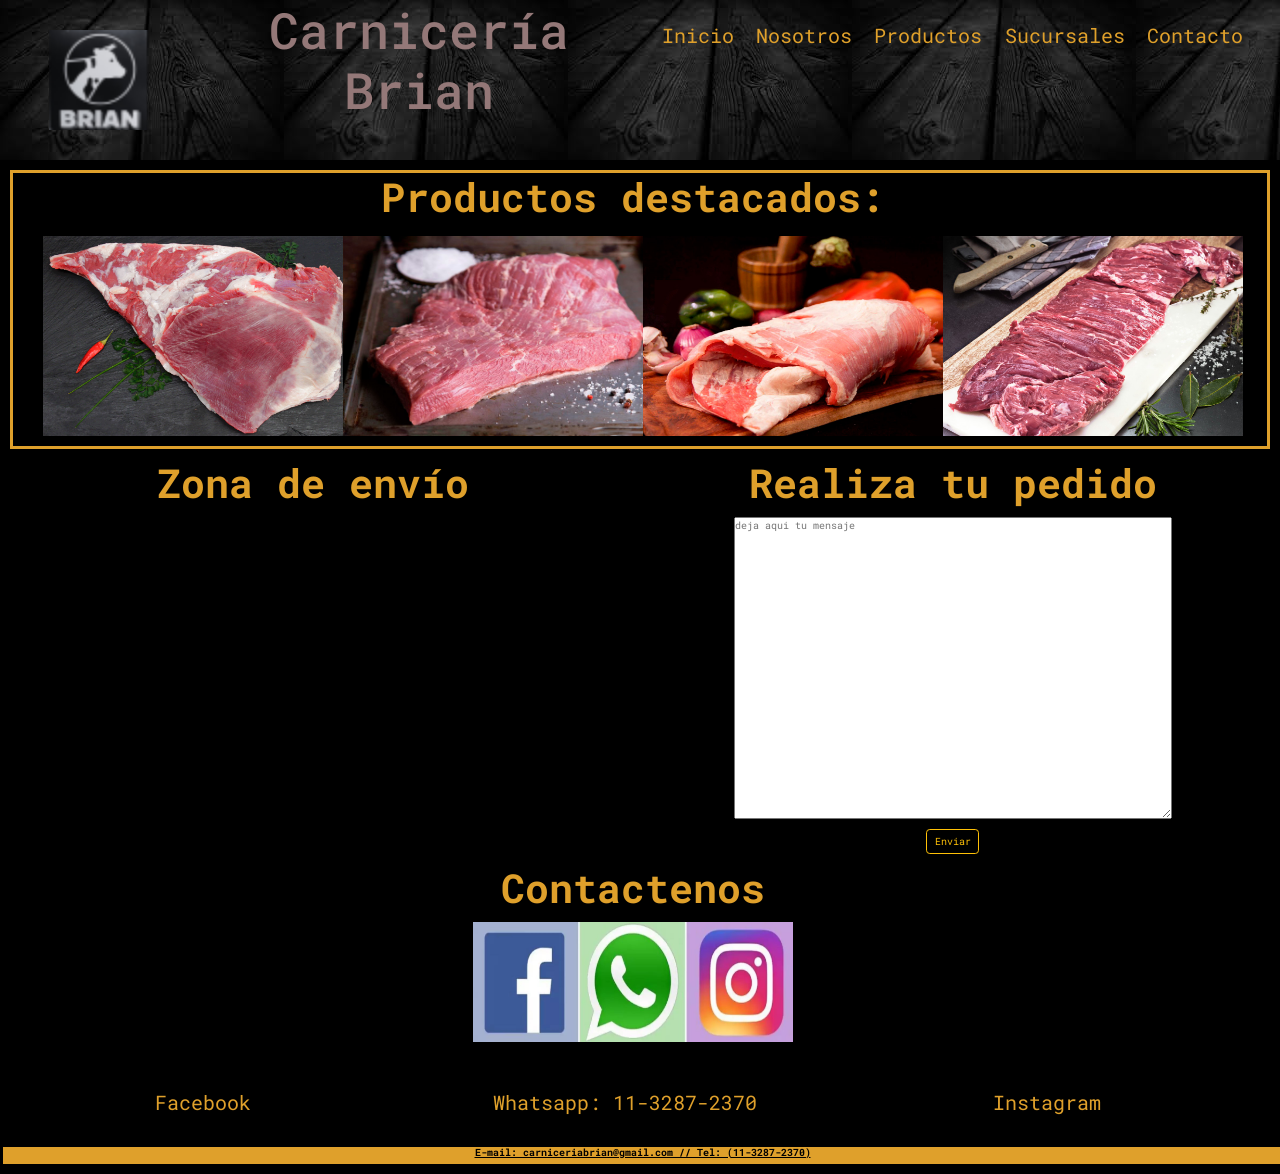
<file: index.html>
<!DOCTYPE html>
<html lang="es">
<head>
    <meta charset="UTF-8">
    <meta http-equiv="X-UA-Compatible" content="IE=edge">
    <meta name="viewport" content="width=device-width, initial-scale=1.0">
    <link rel="shortcut icon" href="multimedia/granja-brian.jpg" type="image/x-icon">
    
    <title>Carniceria Brian</title>
        <meta name="description" content="La mejor carniceria de Floresta, con productos de la mejor calidad, atendida por sus dueños.">
        <meta name="keywords" content="Carniceria , Carne , Floresta , Granja , Pollo , Productos de Calidad">


        <link rel="preconnect" href="https://tes.googleapis.com">
        <link rel="preconnect" href="https://fonts.gstatic.com" crossorigin>
        <link href="https://fonts.googleapis.com/css2?family=Roboto+Mono:ital,wght@0,400;0,500;1,400;1,500&display=swap" rel="stylesheet">
        <link rel="stylesheet" href="css/bootstrap.min.css">
        <link rel="stylesheet" href="css/estilos.css">
        <link rel="stylesheet" href="https://cdnjs.cloudflare.com/ajax/libs/animate.css/4.1.1/animate.min.css"/>

</head>

<body>
    <div class="conteiner-fluid">
        <header>
                <div class="row">
                    <div class="padrelogo col-lg-2 col-md-12 col-sm-12">
                    <img src="multimedia/Diseño sin título (2).png" alt="logo" class="logo1 animate__animated animate__bounceIn">
                </div>
                <div class="titulo col-lg-4 col-md-12 col-sm-12">
                    <h1 > Carnicería Brian </h1>
                </div>
                <div class=" col-lg-6 col-md-12 col-sm-12">
                    <nav>
                        <ul class="menu3">
                            <li><a href="index.html" class="menu3">Inicio</a></li>
                            <li><a href="paginas/nosotros.html" class="menu3">Nosotros</a></li>
                            <li><a href="paginas/productos.html"class="menu3">Productos</a></li>
                            <li><a href="paginas/sucursales.html"class="menu3">Sucursales</a></li>
                            <li><a href="paginas/contacto.html"class="menu3">Contacto</a></li>
                        </ul> 
                    </nav>
                </div>
            </div>
        </header>

        <main>
        
        <div class="cuadro">
            <a href="paginas/productos.html">
                <section>
                        <div class="row">
                            <h4 class="tituloproductos">Productos destacados:</h4>
                            <div class="padredestacados">
                                <img src="multimedia/vacio.jpg" class="productosdestacados ">
                                <img src="multimedia/tapadeasado.jpg" class="productosdestacados ">
                                <img src="multimedia/matambre-de-ternera.jpg" class="productosdestacados ">
                                <img src="multimedia/entrana-fina.jpg" class="productosdestacados ">
                            </div>
                    </div>
                </section>
            </a>
        </div>

        <article class="row"> 
            <div class="col-lg-6 col-md-12 col-sm-12">
                <a href="paginas/contacto.html">
                    <h4>Zona de envío</h4> 
                    <div class="padremapa">
                        <iframe src="https://www.google.com/maps/embed?pb=!1m18!1m12!1m3!1d3283.2948271353657!2d-58.5021652237218!3d-34.62198909865837!2m3!1f0!2f0!3f0!3m2!1i1024!2i768!4f13.1!3m3!1m2!1s0x95bcc9d41a89efbb%3A0x7062be6ad823fac9!2sGranja%20Brian!5e0!3m2!1ses-419!2sar!4v1684198329075!5m2!1ses-419!2sar" width="600" height="450" style="border:0;" allowfullscreen="" loading="lazy" referrerpolicy="no-referrer-when-downgrade" class="google"></iframe>
                    </div>
                    </a>
            </div>

            <div class="col-lg-6 col-md-12 clas-sm-12">
                <h4>Realiza tu pedido</h4>
                    <a href="paginas/contacto.html">   
                        <div class="padremensaje">
                            <textarea name="mensaje" id="mensaje" cols="70" rows="20" placeholder="deja aqui tu mensaje" class=" "></textarea>   
                        </div>
                        
                        <div class="enviar">   
                        <label for="submit" class="boton padremapa">
                                <button type="button" class="btn btn-outline-warning botones">Enviar</button>
                            </label>
                        </div>
                        
                    </a>
            </div>
        </article>

            <div class="row col-12">
                <div> 
                    <h4>Contactenos</h4>
                        <a href="paginas/contacto.html">
                <div class="padreredes">
                        <img src="multimedia/redes.jpg" alt="redes" class="imagenredes col-md-12 col-sm-12">
                    </div>
                    <label for="text">
                <div class="row">
                    <a href="https://wwww.facebook.com/granjabrian" class="link col-md-4 col-sm-12">Facebook</a>
                    <a href="https://www.whatsapp.com/" class="link col-md-4 col-sm-12"> Whatsapp: 11-3287-2370 </a>
                    <a href="https://wwww.instagram.com/granjabrian" class="link col-md-4 col-sm-12">Instagram</a>                  
                    
                </div>
                    </label>
                        </a>
                </div>
            </div>     
        <div class="row col-12">
            <footer class="padrefooter">
                <h6> E-mail: carniceriabrian@gmail.com // Tel: (11-3287-2370)</h6>
            </footer>
        </div>
            <script src="js/bootstrap.min.js"></script>
    </main>
        </div> <!-- este div cierra antes de cerrar body -->
    </body>
</html>
</file>
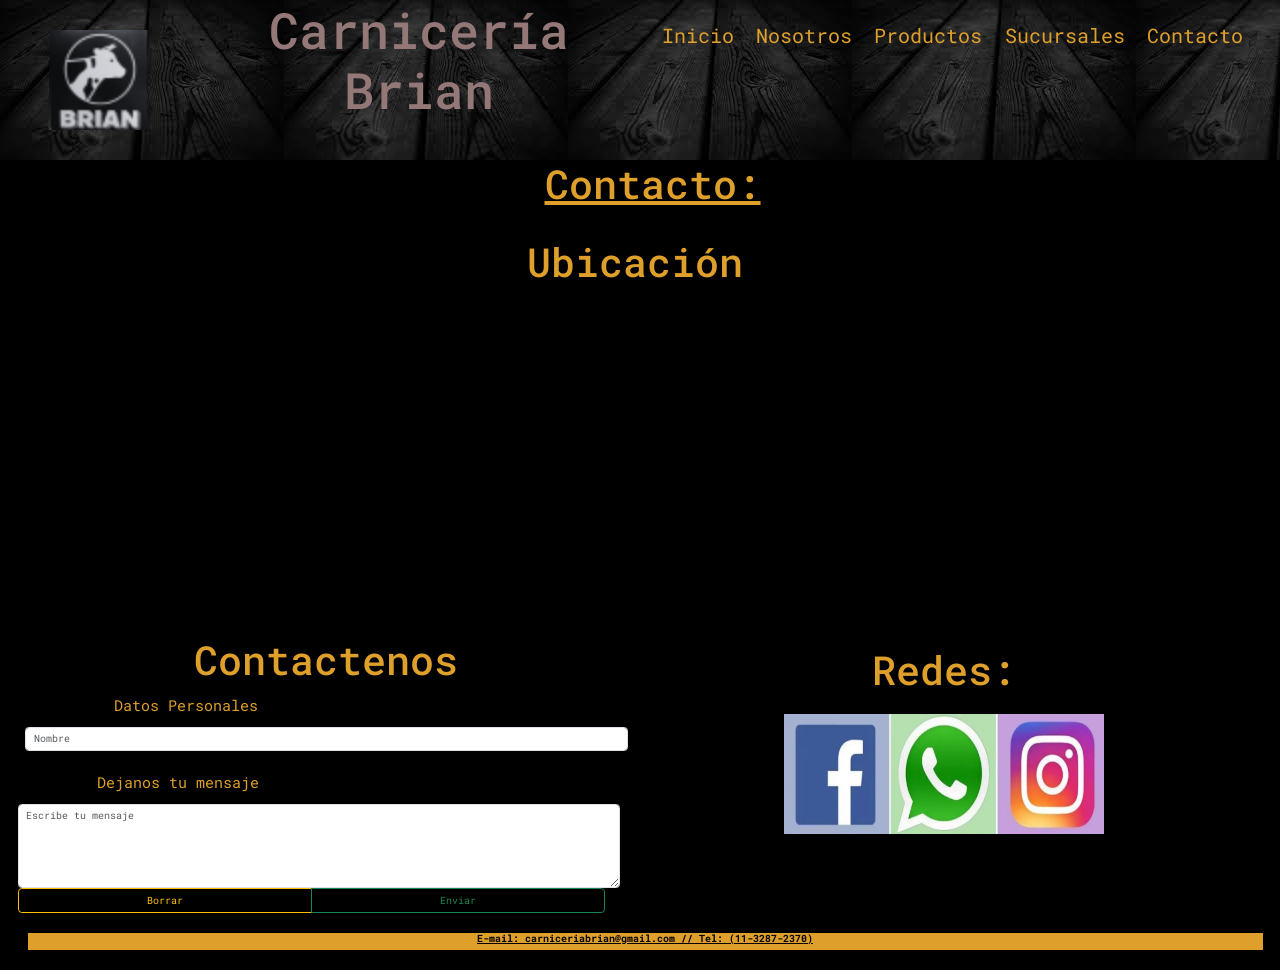
<file: paginas/contacto.html>
<!DOCTYPE html>
<html lang="es">
    <head>
    <meta charset="UTF-8" />
    <meta http-equiv="X-UA-Compatible" content="IE=edge" />
    <meta name="viewport" content="width=device-width, initial-scale=1.0" />
    <link rel="shortcut icon"href="../multimedia/granja-brian.jpg"type="image/x-icon"/>
    
    <title>Contacto - Carniceria Brian</title>
        <meta name="description" content="Comunicate con nosotros por nuestras redes y whatsapp">
        <meta name="keywords" content="Contacto , Comunicate , Whatsapp , Redes">

    <link rel="preconnect" href="https://fonts.googleapis.com" />
    <link rel="preconnect" href="https://fonts.gstatic.com" crossorigin />
    <link href="https://fonts.googleapis.com/css2?family=Roboto+Mono:ital,wght@0,400;0,500;1,400;1,500&display=swap"rel="stylesheet"/>
    <link rel="stylesheet" href="../css/bootstrap.min.css">
    <link rel="stylesheet" href="../css/estilos.css" />
    <link rel="stylesheet" href="https://cdnjs.cloudflare.com/ajax/libs/animate.css/4.1.1/animate.min.css"/>


    </head>
    
    <body>
    <div class="conteiner-fluid">
        <header>
                <div class="row">
                    <div class="padrelogo col-md-2 col-sm-12">
                    <img src="../multimedia/Diseño sin título (2).png" alt="logo" class="logo1 clas-sm-12 animate__animated animate__bounceIn">
                </div>
                
                    <h1 class="titulo col-md-4 col-sm-12"> Carnicería Brian </h1>
                
                    <nav class="col-md-6 col-sm-12">
                        <ul class="menu3 col-sm-12">
                            <li><a href="../index.html" class="menu3">Inicio</a></li>
                            <li><a href="../paginas/nosotros.html" class="menu3">Nosotros</a></li>
                            <li><a href="../paginas/productos.html"class="menu3">Productos</a></li>
                            <li><a href="../paginas/sucursales.html"class="menu3">Sucursales</a></li>
                            <li><a href="contacto.html"class="menu3">Contacto</a></li>
                        </ul> 
                    </nav>
                </div>
        </header> 
    
        <main>
            <div class="row">
                <h2 class="col-12"><u>Contacto:</u></h2>
            <section>
                <div class="row">
                    <h2 class="padredestacados col-12">Ubicación</h2>
            <div class="row padresucursales">
                <iframe src="https://www.google.com/maps/embed?pb=!1m18!1m12!1m3!1d3283.294824769276!2d-58.50012672477052!3d-34.621989158462384!2m3!1f0!2f0!3f0!3m2!1i1024!2i768!4f13.1!3m3!1m2!1s0x95bcc9d41a89efbb%3A0x7062be6ad823fac9!2sGranja%20Brian!5e0!3m2!1ses-419!2sar!4v1683846431950!5m2!1ses-419!2sar"width="600" height="450" style="border: 0" allowfullscreen=""loading="lazy" referrerpolicy="no-referrer-when-downgrade"class="col-lg-6 col-md-12 col-sm-12 google"></iframe>
    
                <div class="row"> 
                    <div class="col-lg-6 col-md-6 col-sm-12">
                    <form>
                        <h2 class="padresucursales">Contactenos</h2>
                        
                        <div class="formularioo">
                        <div class=" mb-3">
                            <label for="exampleFormControlInput1" class="form-label col-sm-12 col-md-6 col-lg-6 padremensaje1">Datos Personales</label>
                            <input type="email" class="form-control" id="exampleFormControlInput1" placeholder="Nombre">
                        </div>
                        <div class="row mb-3">
                            <label for="exampleFormControlTextarea1" class="form-label col-sm-12 col-md-6 col-lg-6 padremensaje1">Dejanos tu mensaje</label>
                                    <textarea class="form-control" id="exampleFormControlTextarea1" placeholder="Escribe tu mensaje" rows="5" cols="3"></textarea>
                                
                            <div class="row btn-group" role="group" aria-label="Basic mixed styles example">
                                <button type="button" class="btn btn-outline-warning col-sm-12 col-md-6 col-lg-6 botones">Borrar</button>
                                <button type="button" class="btn btn-outline-success col-sm-12 col-md-6 col-lg-6 botones">Enviar</button>
                            </div>
                        </div>
                    </div>
                    </form>
                </div>
                
            

                <div class="col-lg-6 col-md-6 col-sm-12 ">
                    
                    <h2>Redes:</h2>
                
                        <section class="imagenredescontacto">
                            <a href="https://wwww.facebook.com/granjabrian" target="_blank">
                                <div class="padreimagenredes">
                            <img src="../multimedia/redes.jpg" alt="redes" class="imagenredescontacto" />
                        </div>
                            </a>
                        
                        </section>
                    
                </div>
            </div>
                    
                <div class="row col-12">
                    <footer class="padrefooter">
                        <h6> E-mail: carniceriabrian@gmail.com // Tel: (11-3287-2370)</h6>
                    </footer>
                
            </div>
                    
                    <script src="../js/bootstrap.min.js"></script>
                
        </main>
    
        </div>
    </body>
</html>
</file>
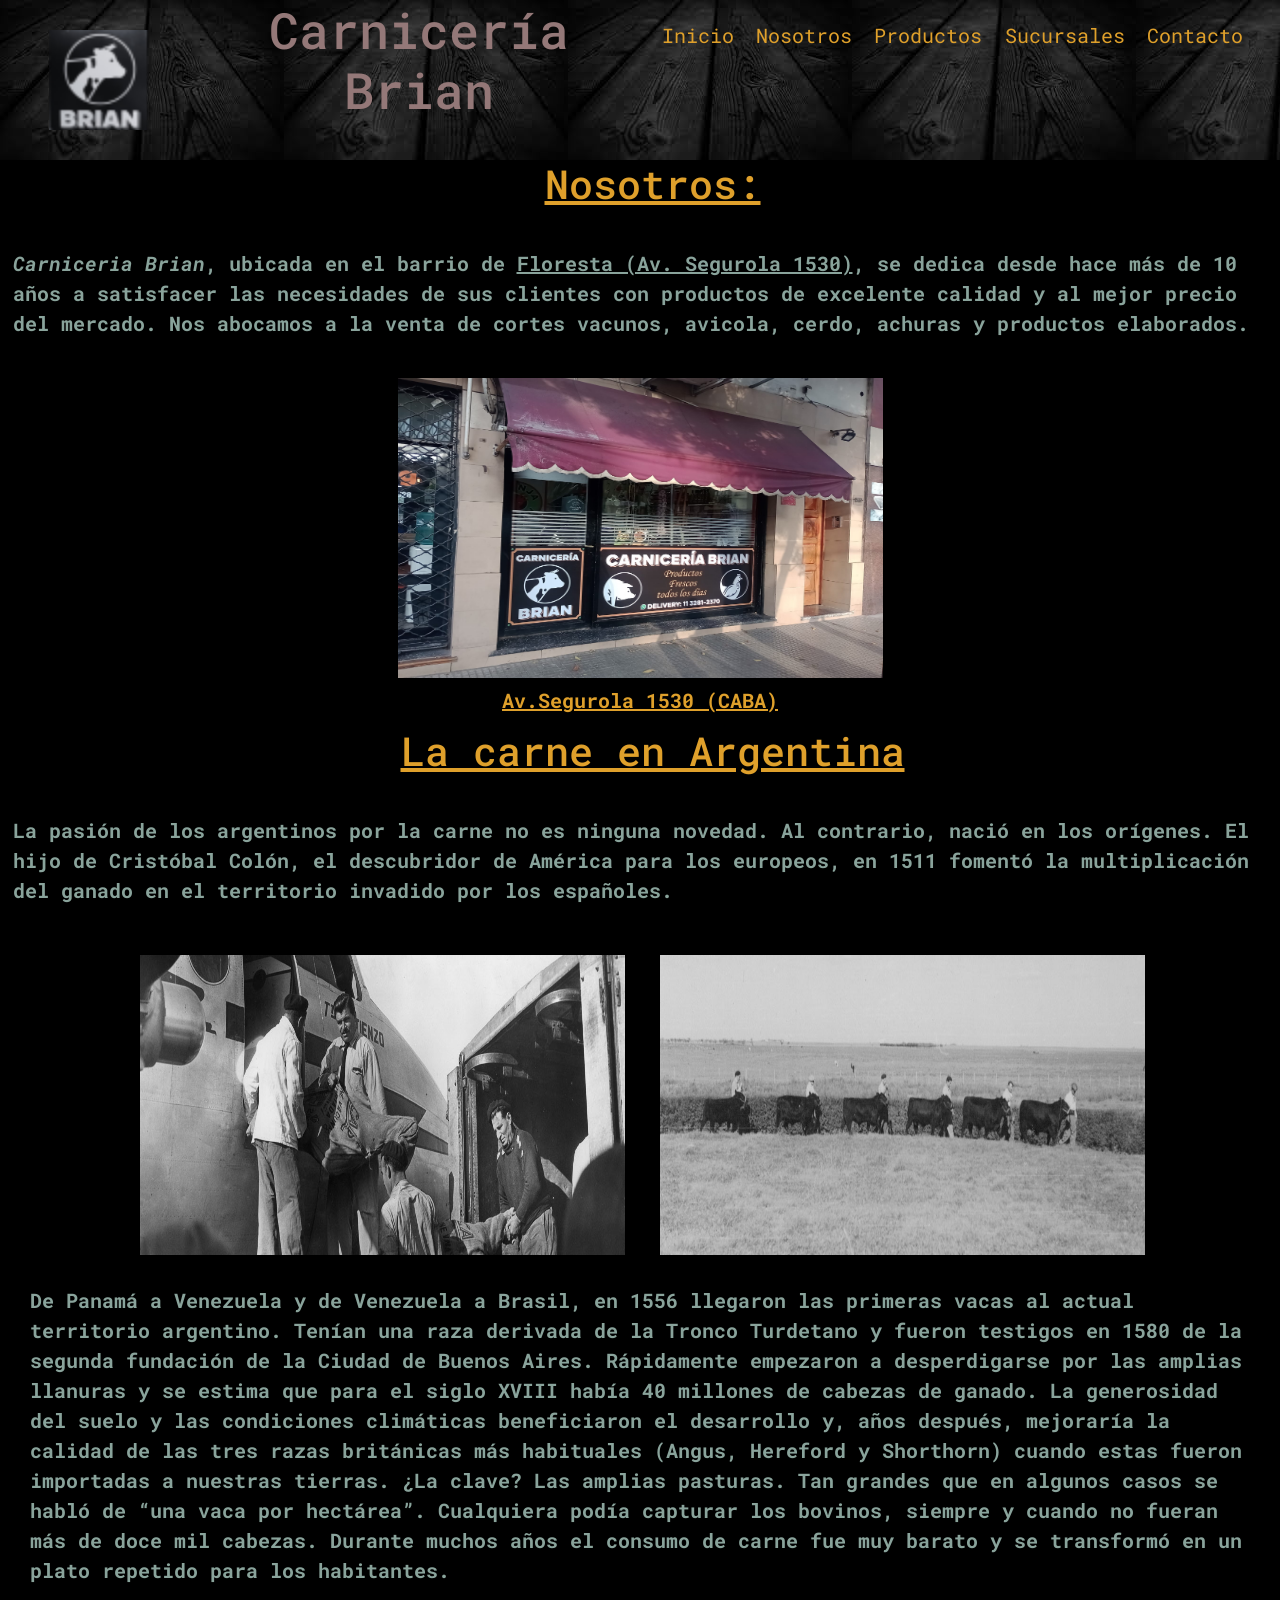
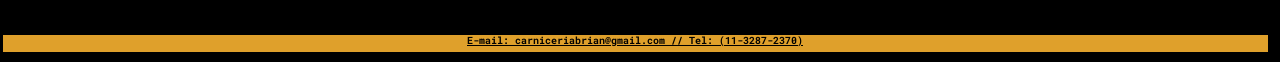
<file: paginas/nosotros.html>
<!DOCTYPE html>
<html lang="es">
<head>
    <meta charset="UTF-8">
    <meta http-equiv="X-UA-Compatible" content="IE=edge">
    <meta name="viewport" content="width=device-width, initial-scale=1.0">
    <link rel="shortcut icon" href="../multimedia/granja-brian.jpg" type="image/x-icon">
    
    <title>Nosotros - Carniceria Brian</title>
        <meta name="description" content="Veni a conocernos, gente honesta y muy trabajadora, comprometida a satisfacer las necesidades de nuestros clientes">
        <meta name="keywords" content="Quienes somos? , Nosotros , Carniceria , Floresta , CABA ">


    <link rel="stylesheet" href="../css/bootstrap.min.css">
    <link rel="stylesheet" href="../css/estilos.css">
    <link rel="preconnect" href="https://fonts.googleapis.com">
    <link rel="preconnect" href="https://fonts.gstatic.com" crossorigin>
    <link href="https://fonts.googleapis.com/css2?family=Roboto+Mono:ital,wght@0,400;0,500;1,400;1,500&display=swap" rel="stylesheet">
    <link rel="stylesheet" href="https://cdnjs.cloudflare.com/ajax/libs/animate.css/4.1.1/animate.min.css"/>



</head>
<body>
    <div class="conteiner-fluid">
        <header>
                <div class="row">
                    <div class="padrelogo col-md-2 col-sm-12">
                    <img src="../multimedia/Diseño sin título (2).png" alt="logo" class="logo1 clas-sm-12 animate__animated animate__bounceIn">
                </div>
                
                    <h1 class="titulo col-md-4 col-sm-12"> Carnicería Brian </h1>
                
                    <nav class="col-md-6 col-sm-12">
                        <ul class="menu3 col-sm-12">
                            <li><a href="../index.html" class="menu3">Inicio</a></li>
                            <li><a href="nosotros.html" class="menu3">Nosotros</a></li>
                            <li><a href="../paginas/productos.html"class="menu3">Productos</a></li>
                            <li><a href="../paginas/sucursales.html"class="menu3">Sucursales</a></li>
                            <li><a href="../paginas/contacto.html"class="menu3">Contacto</a></li>
                        </ul> 
                    </nav>
                </div>
        </header>

        <main>
            <div class="row">
                <h2 class="col-12"><u>Nosotros:</u></h2>
            </div>

                <div class="row">
                    <section class="texto col-12"> <i>Carniceria Brian</i>, ubicada en el barrio de <u>Floresta (Av. Segurola 1530)</u>, se dedica desde hace más de 10 años a satisfacer las necesidades de sus clientes con productos de excelente calidad y al mejor precio del mercado. Nos abocamos a la venta de cortes vacunos, avicola, cerdo, achuras y productos elaborados.</section>
                </div>

                    <div class="row padremapa">
                        <img src="../multimedia/frentebrian.jpg" alt="frentebrian" class="frentebrian col-sm-6 col-md-12">
                        <h5 class="col-sm-6 col-md-12 text">Av.Segurola 1530 (CABA)</h5>
                    </div>

            <div class="row">
                <h2 class="col-md-12 col-sm-12"><u>La carne en Argentina</u></h2>
                    <p class="texto col-md-12 col-sm-12"> La pasión de los argentinos por la carne no es ninguna novedad. Al contrario, nació en los orígenes. El hijo de Cristóbal Colón, el descubridor de América para los europeos, en 1511 fomentó la multiplicación del ganado en el territorio invadido por los españoles.
                
                    <div class="row padremapa">
                        <img src="../multimedia/foto-3.jpg" alt="frentebrian" class="frentebrian col-sm-12 col-md-6 col-lg-6">
                        <img src="../multimedia/foto-4-carne.jpg" alt="frentebrian" class="frentebrian col-sm-12 col-md-6 col-lg-6">
                        <div class="row"></div>
                        <p class="texto col-md-12 col-sm-12">De Panamá a Venezuela y de Venezuela a Brasil, en 1556 llegaron las primeras vacas al actual territorio argentino. Tenían una raza derivada de la Tronco Turdetano y fueron testigos en 1580 de la segunda fundación de la Ciudad de Buenos Aires. Rápidamente empezaron a desperdigarse por las amplias llanuras y se estima que para el siglo XVIII había 40 millones de cabezas de ganado. La generosidad del suelo y las condiciones climáticas beneficiaron el desarrollo y, años después, mejoraría la calidad de las tres razas británicas más habituales (Angus, Hereford y Shorthorn) cuando estas fueron importadas a nuestras tierras. ¿La clave? Las amplias pasturas. Tan grandes que en algunos casos se habló de “una vaca por hectárea”. Cualquiera podía capturar los bovinos, siempre y cuando no fueran más de doce mil cabezas. Durante muchos años el consumo de carne fue muy barato y se transformó en un plato repetido para los habitantes. </p>   
                    </div>
            
            
                    <div class="row col-12">
                        <footer class="padrefooter">
                            <h6> E-mail: carniceriabrian@gmail.com // Tel: (11-3287-2370)</h6>
                        </footer>
                    </div>
                
                    <script src="../js/bootstrap.min.js"></script>
        </main>
    
    </div>

    </body>
</html>
</file>
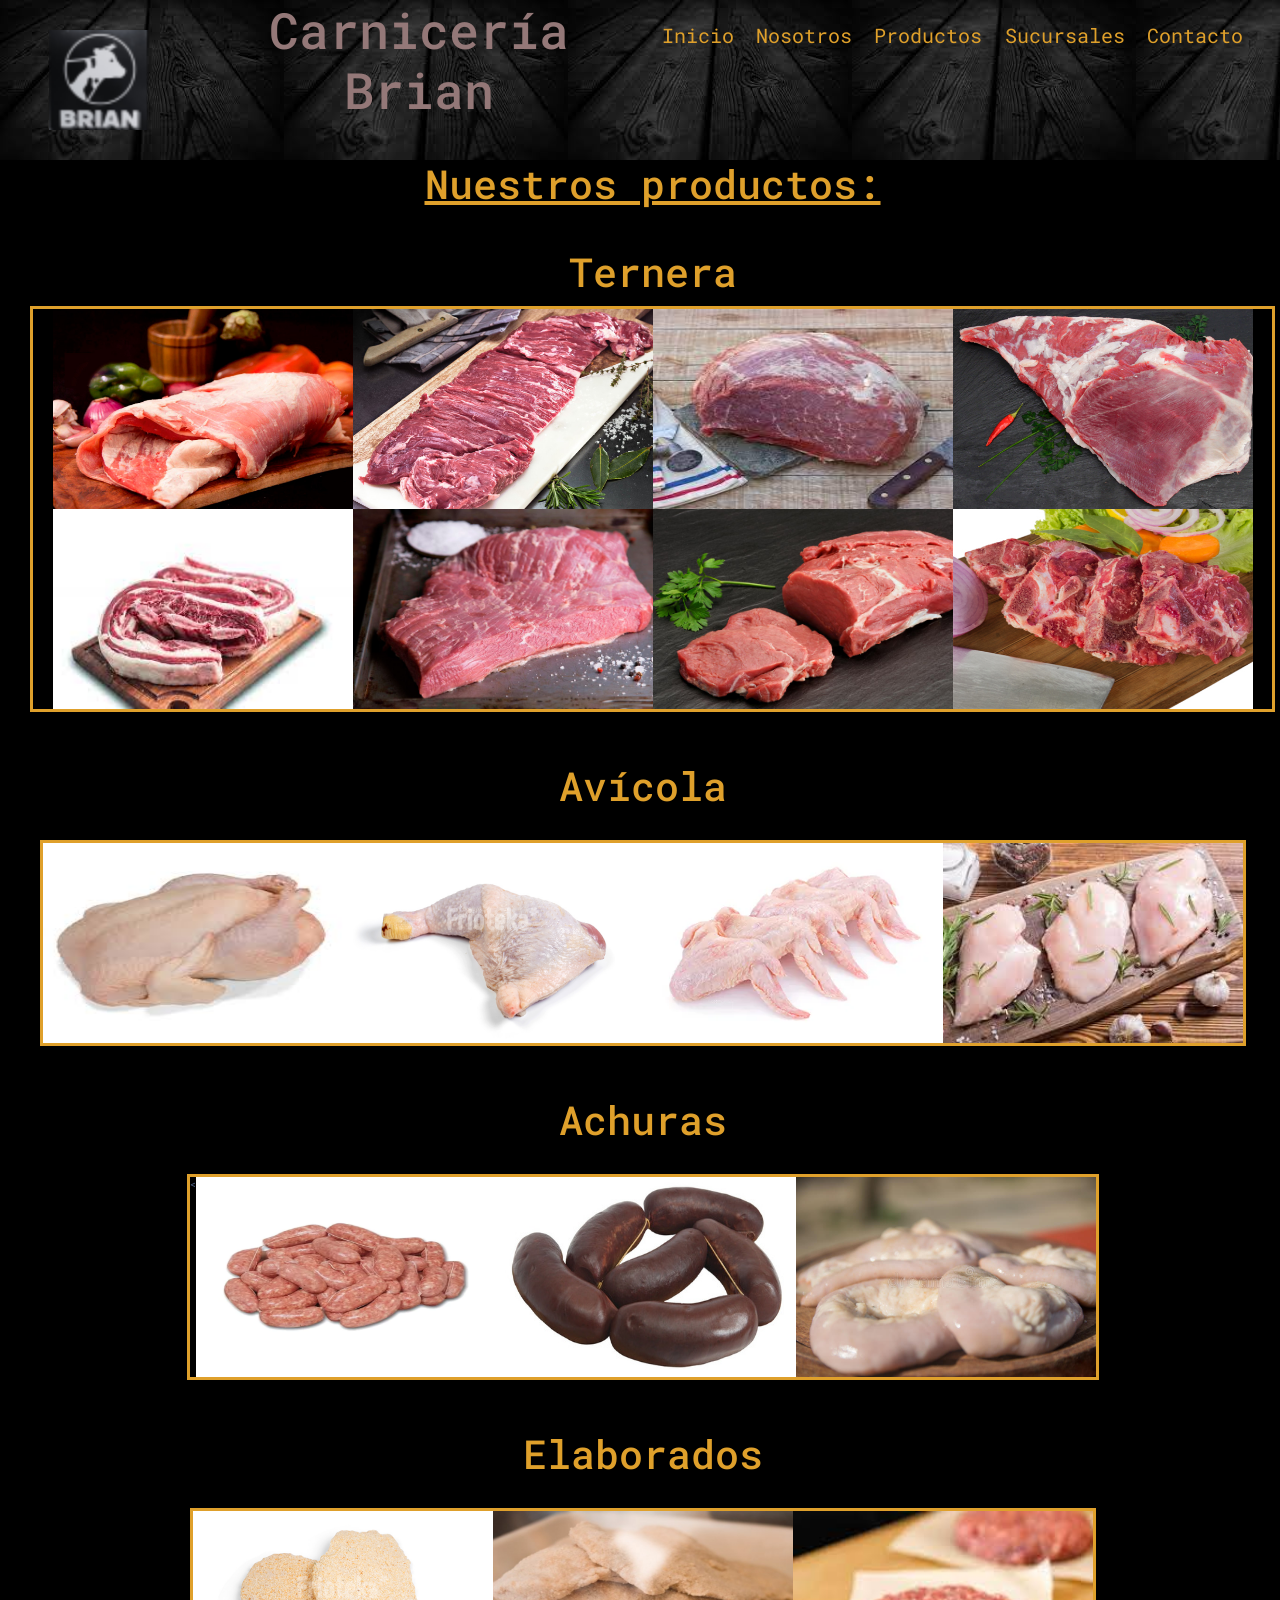
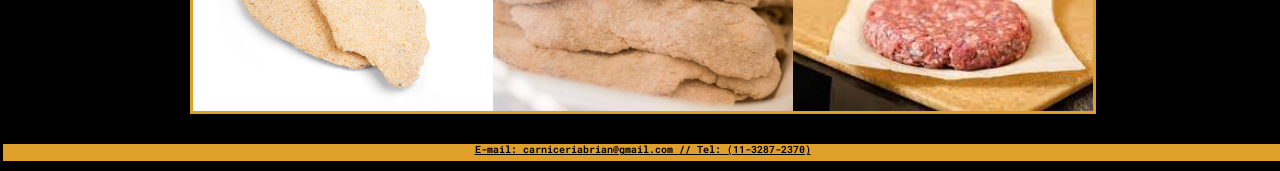
<file: paginas/productos.html>
<!DOCTYPE html>
<html lang="es">
    <head>
        <meta charset="UTF-8"/>
        <meta http-equiv="X-UA-Compatible" content="IE=edge"/>
        <meta name="viewport" content="width=device-width, initial-scale=1.0" />
        <link rel="shortcut icon"href="../multimedia/granja-brian.jpg"type="image/x-icon"/>
            
        <title>Productos - Carniceria Brian</title>
            <meta name="description" content="Nuestros productos son de una altisima calidad, nos avocamos a satisfacer las necesidades del cliente">
            <meta name="keywords" content="Productos , Productos de calidad , Floresta , Carne , Pollo , Achuras , Alimentos preparados">

        <link rel="stylesheet" href="../css/bootstrap.min.css">
        <link rel="stylesheet" href="../css/estilos.css"/>
        <link rel="preconnect" href="https://fonts.googleapis.com"/>
        <link rel="preconnect" href="https://fonts.gstatic.com" crossorigin />
        <link href="https://fonts.googleapis.com/css2?family=Roboto+Mono:ital,wght@0,400;0,500;1,400;1,500&display=swap"rel="stylesheet"/>
        <link rel="stylesheet" href="https://cdnjs.cloudflare.com/ajax/libs/animate.css/4.1.1/animate.min.css"/>

    
    </head>
    
    <body>
        <div class="conteiner-fluid">
            <header>
                    <div class="row">
                        <div class="padrelogo col-md-2 col-sm-12">
                        <img src="../multimedia/Diseño sin título (2).png" alt="logo" class="logo1 clas-sm-12 animate__animated animate__bounceIn">
                    </div>
                    
                        <h1 class="col-md-4 col-sm-12"> Carnicería Brian </h1>
                    
                        <nav class="col-md-6 col-sm-12">
                            <ul class="menu3 col-sm-12">
                                <li><a href="../index.html" class="menu3">Inicio</a></li>
                                <li><a href="../paginas/nosotros.html" class="menu3">Nosotros</a></li>
                                <li><a href="productos.html"class="menu3">Productos</a></li>
                                <li><a href="../paginas/sucursales.html"class="menu3">Sucursales</a></li>
                                <li><a href="../paginas/contacto.html"class="menu3">Contacto</a></li>
                            </ul> 
                        </nav>
                    </div>
            </header>
    
    <main>
        <div class="row">
                <h2 class="col-12"><u>Nuestros productos:</u></h2>
            </div>
        
            <div class="row">
                <section >
                    <h2 class="col-12">Ternera</h>
                <div class="cuadro padredestacados">
                    <img src="../multimedia/matambre-de-ternera.jpg" alt="matambre-de-ternera" class="productosdestacados col-sm-12 col-md-3"/>
                    <img src="../multimedia/entrana-fina.jpg"alt="entrana" class="productosdestacados col-sm-12 col-md-3">
                    <img src="../multimedia/nalga.jpg" alt="nalga" class="productosdestacados col-sm-12 col-md-3"/>
                    <img src="../multimedia/vacio.jpg" alt="vacio" class="productosdestacados col-sm-12 col-md-3"/>
                    <img src="../multimedia/tiradeasdo.jpg"alt="tiradeasdo"class="productosdestacados col-sm-12 col-md-3"/>
                    <img src="../multimedia/tapadeasado.jpg"alt="tapadeasado"class="productosdestacados col-sm-12 col-md-3"/>
                    <img src="../multimedia/lomo.jpg" alt="lomo" class="productosdestacados col-sm-12 col-md-3"/>
                    <img src="../multimedia/pucherocomun.jpg"alt="puchero"class="productosdestacados col-sm-12 col-md-3"/>
                </div>
        </section>
    </div>
    
    <div class="row">
        <section class="padredestacados">
            <h2 class="col-12">Avícola</h2>
            
            <div class="cuadro padredestacados">
                <img src="../multimedia/polloentero.jpg" alt="polloentero"class="productosdestacados col-sm-12 col-md-3">
                <img src="../multimedia/patamuslo.jpg"alt="patamuslo"class="productosdestacados col-sm-12 col-md-3">
                <img src="../multimedia/alitas.jpg" alt="alitas" class="productosdestacados col-sm-12 col-md-3">
                <img src="../multimedia/descarga.jpg" alt="suprema" class="productosdestacados col-sm-12 col-md-3">
            </div>
    </div>

        <div class="row">
            <section class="padredestacados">
                <h2 class="col-12">Achuras</h2>

                <div class="cuadro padredestacados"><
                    <img src="../multimedia/chorizo.jpg" alt="chorizo" class="productosdestacados col-sm-12 col-md-3">
                    <img src="../multimedia/morcilla.jpg"alt="morcilla"class="productosdestacados col-sm-12 col-md-3">
                    <img src="../multimedia/chinchu.jpg"alt="chinchulin"class="productosdestacados col-sm-12 col-md-3">
                </div>
            </section>
        </div>
    
        <div class="row">
            <section class="padredestacados">
                <h2 class="col-12">Elaborados</h2>

                <div class="cuadro padredestacados">
                    <img src="../multimedia/milapollo.jpg"alt="milapollo"class="productosdestacados col-sm-12 col-md-4"/>
                    <img src="../multimedia/milacarne.jpg"alt="milacarne"class="productosdestacados col-sm-12 col-md-4"/>
                    <img src="../multimedia/paticasero.jpg"alt="paty"class="productosdestacados col-sm-12 col-md-4"/>               
                </div>
                </section>
        </div>

        <div class="row col-12">
            <footer class="padrefooter">
                <h6> E-mail: carniceriabrian@gmail.com // Tel: (11-3287-2370)</h6>
            </footer>
        </div>

        <script src="../js/bootstrap.min.js"></script>
    </main>

</div>

</body>
</html>
</file>
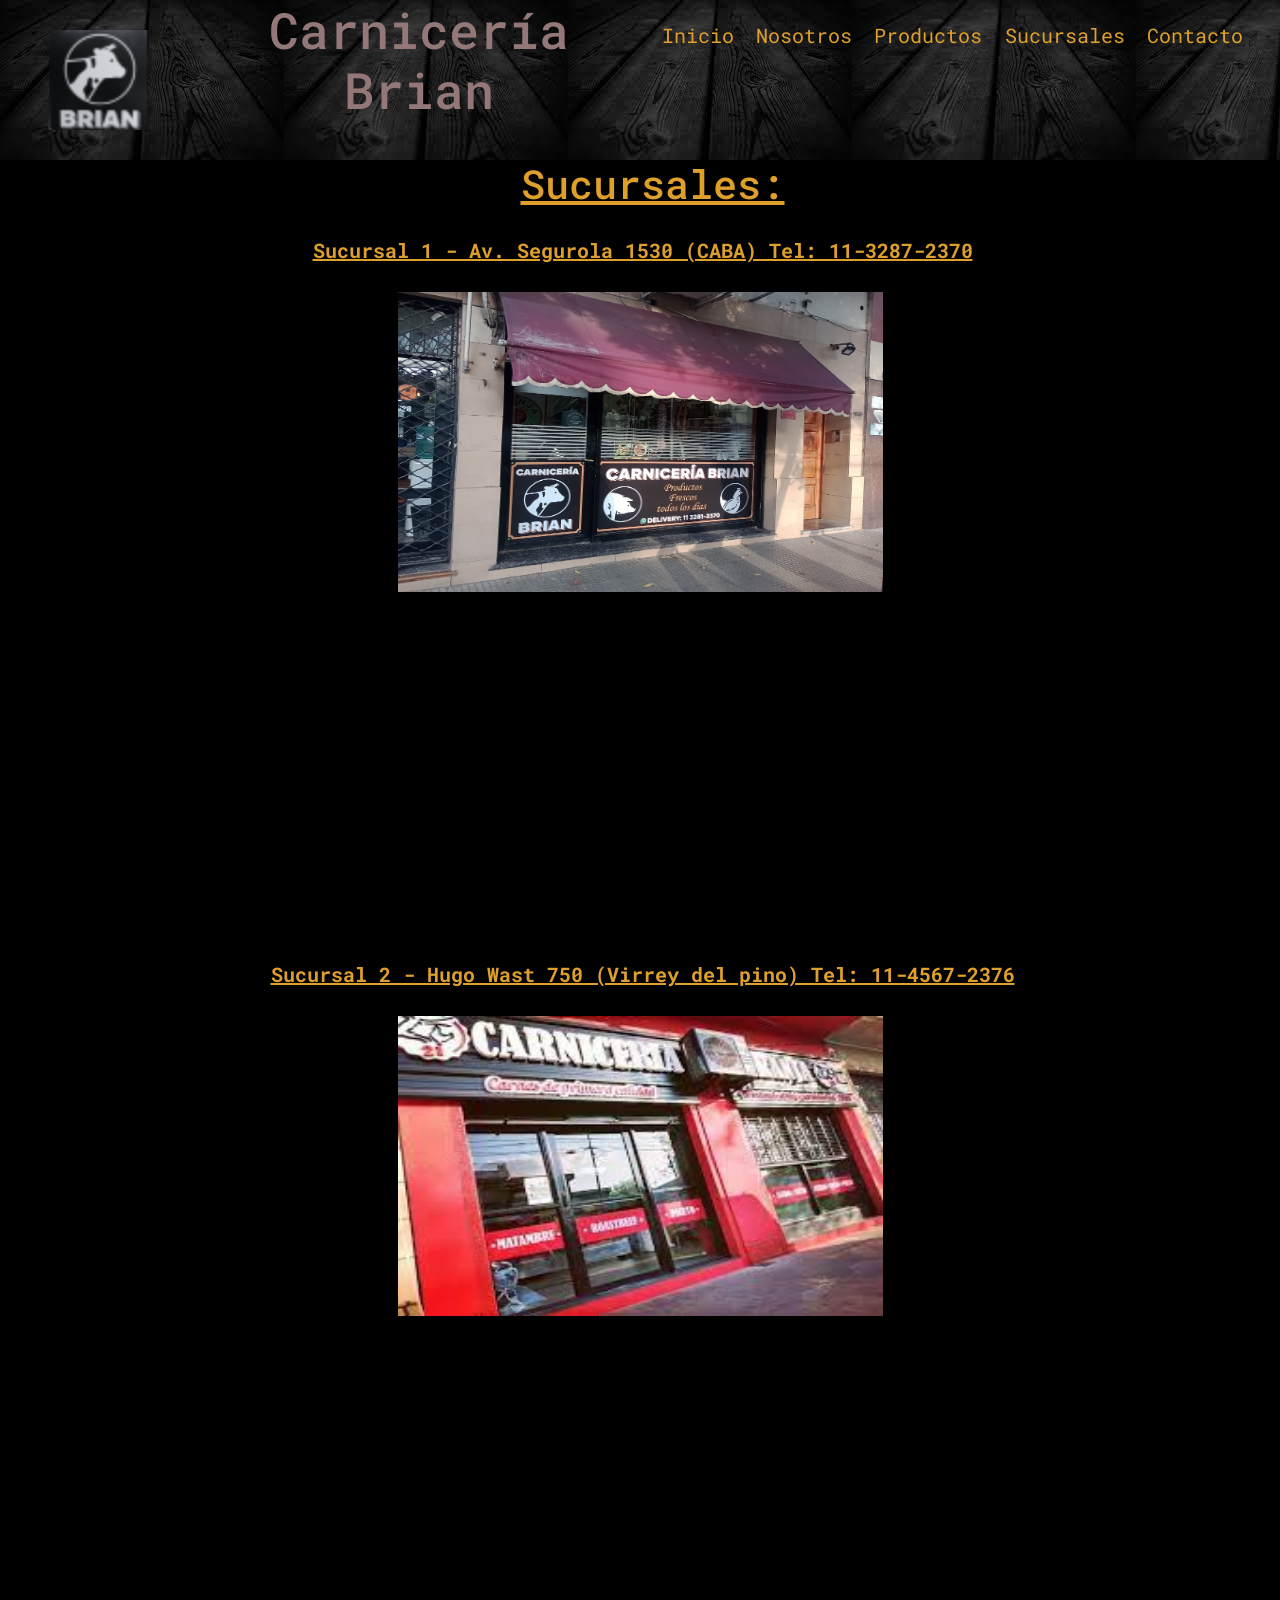
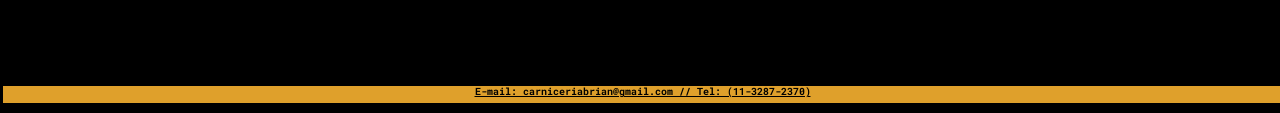
<file: paginas/sucursales.html>
<!DOCTYPE html>
<html lang="es">
    <head>
        <meta charset="UTF-8"/>
        <meta http-equiv="X-UA-Compatible" content="IE=edge"/>
        <meta name="viewport" content="width=device-width, initial-scale=1.0"/>
        <link rel="shortcut icon"href="../multimedia/granja-brian.jpg"type="image/x-icon"/>
        
        <title>Sucursales - Carniceria Brian</title>
            <meta name="description" content="Encontrá tu sucursal más cercana, Realizamos envios a domicilio">
            <meta name="keywords" content="Sucursales , Floresta , Envios , Carniceria , Productos de calidad">

        <link rel="stylesheet" href="../css/bootstrap.min.css">
        <link rel="stylesheet" href="../css/estilos.css"/>
        <link rel="preconnect" href="https://fonts.googleapis.com"/>
        <link rel="preconnect" href="https://fonts.gstatic.com" crossorigin />
        <link href="https://fonts.googleapis.com/css2?family=Roboto+Mono:ital,wght@0,400;0,500;1,400;1,500&display=swap"rel="stylesheet"/>
        <link rel="stylesheet" href="https://cdnjs.cloudflare.com/ajax/libs/animate.css/4.1.1/animate.min.css"/>
    </head>

        <body>
            <div class="conteiner-fluid">
                <header>
                        <div class="row">
                            <div class="padrelogo col-md-2 col-sm-12">
                            <img src="../multimedia/Diseño sin título (2).png" alt="logo" class="logo1 clas-sm-12animate__animated animate__bounceIn ">
                        </div>
                        
                            <h1 class="titulo col-md-4 col-sm-12"> Carnicería Brian </h1>
                        
                            <nav class="col-md-6 col-sm-12">
                                <ul class="menu3 col-sm-12">
                                    <li><a href="../index.html" class="menu3">Inicio</a></li>
                                    <li><a href="../paginas/nosotros.html" class="menu3">Nosotros</a></li>
                                    <li><a href="../paginas/productos.html"class="menu3">Productos</a></li>
                                    <li><a href="sucursales.html"class="menu3">Sucursales</a></li>
                                    <li><a href="../paginas/contacto.html"class="menu3">Contacto</a></li>
                                </ul> 
                            </nav>
                        </div>
                </header>

        <main>

            <div class="row">
                <h2 class="col-12"><u>Sucursales:</u></h2>
            </div>

            
        <section>
            <div class="row">
                <h5 class="padredestacados col-12">Sucursal 1 - Av. Segurola 1530 (CABA) Tel: 11-3287-2370</h5>
            </div> 
            
            <div class="row padresucursales">
                <img src="../multimedia/frentebrian.jpg"alt="frentebrian"class="col-12 frentebrian"/>
            <div class="row padresucursales">
                <iframe src="https://www.google.com/maps/embed?pb=!1m18!1m12!1m3!1d3283.2948271353657!2d-58.5021652237218!3d-34.62198909865837!2m3!1f0!2f0!3f0!3m2!1i1024!2i768!4f13.1!3m3!1m2!1s0x95bcc9d41a89efbb%3A0x7062be6ad823fac9!2sGranja%20Brian!5e0!3m2!1ses-419!2sar!4v1684198329075!5m2!1ses-419!2sar"width="600"height="450"style="border: 0"allowfullscreen=""loading="lazy"referrerpolicy="no-referrer-when-downgrade"class="col-lg-6 col-md-6 col-sm-12 google"></iframe>
            </div>
                </div>
        </section>
        
        <section>  
            <div class="row">
                <h5 class="padredestacados col-12"> Sucursal 2 - Hugo Wast 750 (Virrey del pino) Tel: 11-4567-2376</h5>
            </div>

            <div class="row padresucursales">
                <img src="../multimedia/carniceriafrentex.jpg"alt="Carniceria"class="col-lg-12 col-md-6 col-sm-12 frentebrian"/>
                
            <div class="row padresucursales">
                <iframe src="https://www.google.com/maps/embed?pb=!1m14!1m8!1m3!1d13098.29728650533!2d-58.6442906!3d-34.8417938!3m2!1i1024!2i768!4f13.1!3m3!1m2!1s0x95bcdb62ca74cb8b%3A0x6b4006312b5f28c6!2sCarniceria%20Granja%20Brian!5e0!3m2!1ses-419!2sar!4v1684221497525!5m2!1ses-419!2sar"width="600"height="450"style="border: 0"allowfullscreen=""loading="lazy"referrerpolicy="no-referrer-when-downgrade"class="col-lg-6 col-md-6 col-sm-12 google"></iframe>
                </div>
            </div>

        </section>
            <div class="row col-12">
                <footer class="padrefooter">
                    <h6> E-mail: carniceriabrian@gmail.com // Tel: (11-3287-2370)</h6>
                </footer>
            </div>
            <script src="../js/bootstrap.min.js"></script>
    </main>

        </div>

</body>
</html>
</file>
<file: css/estilos.css>
* {
  margin: 0;
  padding: 0;
  max-width: 100%;
}

html {
  font-size: 62.5%;
}

body {
  font-family: "roboto mono", monospace;
  color: rgb(79, 99, 136);
  background-color: black;
}

header {
  background-image: url(../multimedia/fondo.jpg);
}

.padrelogo {
  display: flex;
  flex-direction: row;
  flex-wrap: wrap;
  background-repeat: no-repeat;
  background-size: 100%;
  justify-content: center;
}
.padrelogo .logo1 {
  height: 10rem;
  width: 10rem;
  margin: 3rem;
}

h1 {
  color: rgb(148, 120, 120);
  font-family: "roboto mono", monospace;
  font-size: 5rem;
  text-align: center;
}

.menu3 {
  display: flex;
  flex-flow: row wrap;
  color: rgb(223, 160, 43);
  font-family: "Roboto Mono", monospace;
  font-size: 2rem;
  text-align: right;
  list-style: none;
  text-decoration: none;
  justify-content: space-evenly;
  align-items: flex-end;
  padding: 1rem;
}

.tituloproductos {
  color: rgb(223, 160, 43);
  font-family: "Roboto Mono", monospace;
  font-size: 4rem;
  font-weight: bolder;
  text-align: center;
}

.cuadro {
  border: solid rgb(223, 160, 43);
  margin: 1rem;
}

.padremapa, .padremensaje1, .padreimagenredes, .padresucursales, .padrefooter, .padreredes, .padremensaje, .padredestacados {
  display: flex;
  flex-flow: row wrap;
  justify-content: center;
}
.padremapa .google, .padremensaje1 .google, .padreimagenredes .google, .padresucursales .google, .padrefooter .google, .padreredes .google, .padremensaje .google, .padredestacados .google {
  width: 50rem;
  height: 30rem;
  margin: 1rem;
}

.padredestacados {
  justify-content: space-evenly;
}
.padredestacados .productosdestacados {
  width: 30rem;
  height: 20rem;
}

a {
  text-decoration: none;
}

.padremapa, .padremensaje1, .padreimagenredes, .padresucursales, .padrefooter, .padreredes, .padremensaje, .padredestacados {
  display: flex;
  flex-flow: row wrap;
  justify-content: center;
  margin: 1rem;
}
.padremapa .google, .padremensaje1 .google, .padreimagenredes .google, .padresucursales .google, .padrefooter .google, .padreredes .google, .padremensaje .google, .padredestacados .google {
  width: 50rem;
  height: 30rem;
}

.frentebrian {
  align-content: center;
  width: 50rem;
  height: 30rem;
  margin: 1rem;
}

.texto {
  color: rgb(137, 163, 155);
  font-family: "Roboto Mono", monospace;
  font-weight: bolder;
  text-align: start;
  font-size: 2rem;
  padding: 2rem;
}

h2 {
  color: rgb(223, 160, 43);
  text-align: center;
  text-decoration: none;
  font-size: 4rem;
  margin: 2rem;
}

h5 {
  color: rgb(223, 160, 43);
  text-align: center;
  font-family: "Roboto Mono", monospace;
  font-weight: bolder;
  text-decoration: underline;
  font-size: 2rem;
}

h4 {
  color: rgb(223, 160, 43);
  text-align: center;
  text-decoration: none;
  font-family: "Roboto Mono", monospace;
  font-size: 4rem;
  font-weight: bolder;
}

.padreredes .imagenredes {
  align-items: center;
  width: 32rem;
  height: 12rem;
}

.padrefooter {
  background-color: rgb(223, 160, 43);
}
.padrefooter h6 {
  color: black;
  font-size: 1rem;
  text-decoration: underline;
  font-weight: bolder;
}

.link {
  color: rgb(223, 160, 43);
  text-align: center;
  text-decoration: none;
  font-family: "Roboto Mono", monospace;
  font-size: 2rem;
  margin: 2rem 0rem;
}

.formularioo {
  color: rgb(223, 160, 43);
  text-align: start;
  font-size: 1.5rem;
}

.padreimagenredes .imagenredescontacto {
  width: 32rem;
  height: 12rem;
}

.padremensaje1 {
  color: rgb(223, 160, 43);
}
.padremensaje1 .botones {
  width: 1rem;
  height: 0.5rem;
  margin: 1rem;
}

/*# sourceMappingURL=estilos.css.map */
</file>
